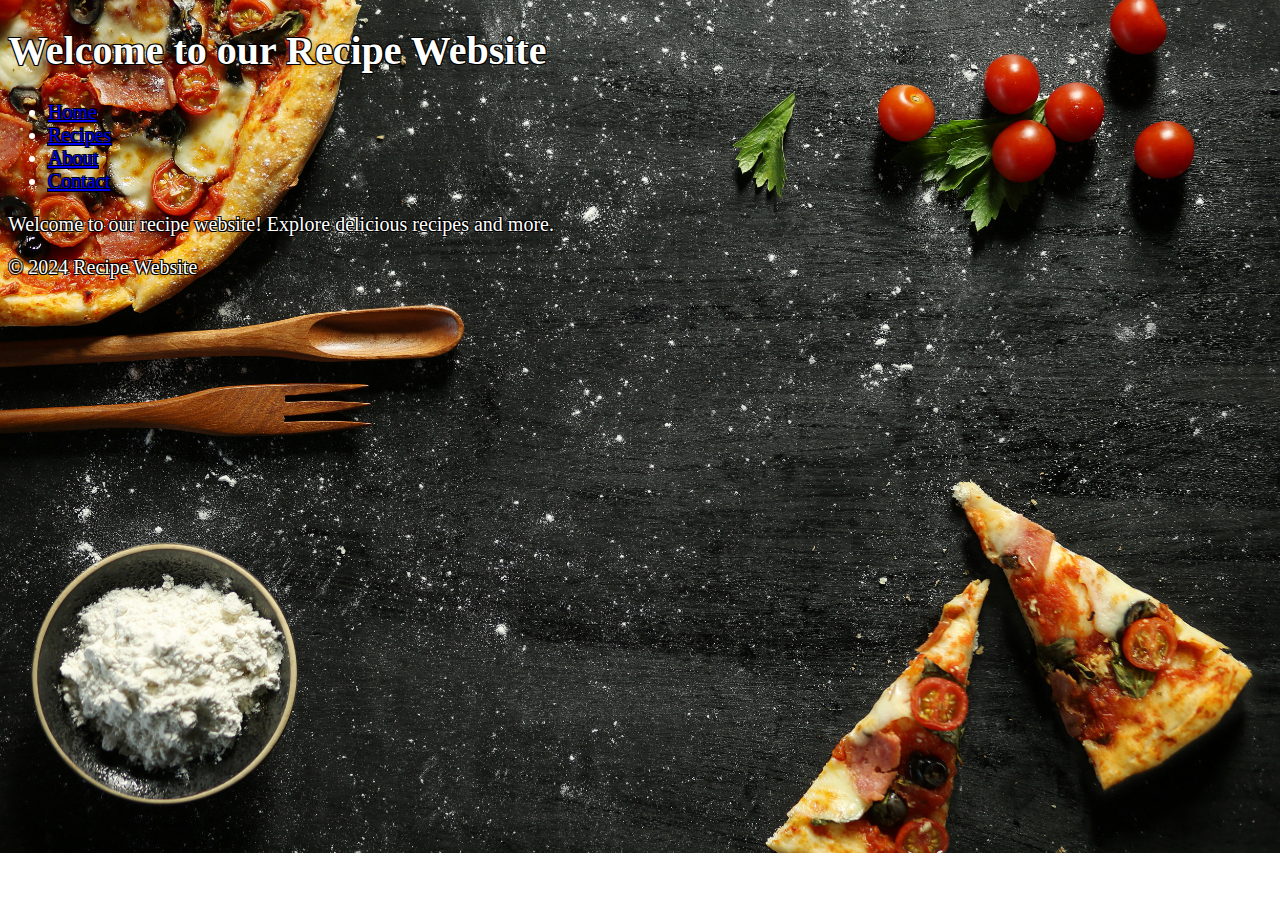
<file: index.html>
<!DOCTYPE html>
<html lang="en">
<head>
    <meta charset="UTF-8">
    <meta name="viewport" content="width=device-width, initial-scale=1.0">
    <title>Recipe Website</title>
    <link rel="stylesheet" href="style.css">
    <style>
        body {
            color: white;
            font-size: 20px;
            text-shadow:
                -1px -1px 0 #000,
                1px -1px 0 #000,
                -1px 1px 0 #000,
                1px 1px 0 #000;
        }
    </style>
</head>
<body>
    <header>
        <h1>Welcome to our Recipe Website</h1>
    </header>
    <nav>
        <ul>
            <li><a href="index.html">Home</a></li>
            <li><a href="recipes.html">Recipes</a></li>
            <li><a href="about.html">About</a></li>
            <li><a href="contact.html">Contact</a></li>
        </ul>
    </nav>
    <main>
        <p>Welcome to our recipe website! Explore delicious recipes and more.</p>
    </main>
    <footer>
        <p>&copy; 2024 Recipe Website</p>
    </footer>
</body>
</html>
</file>
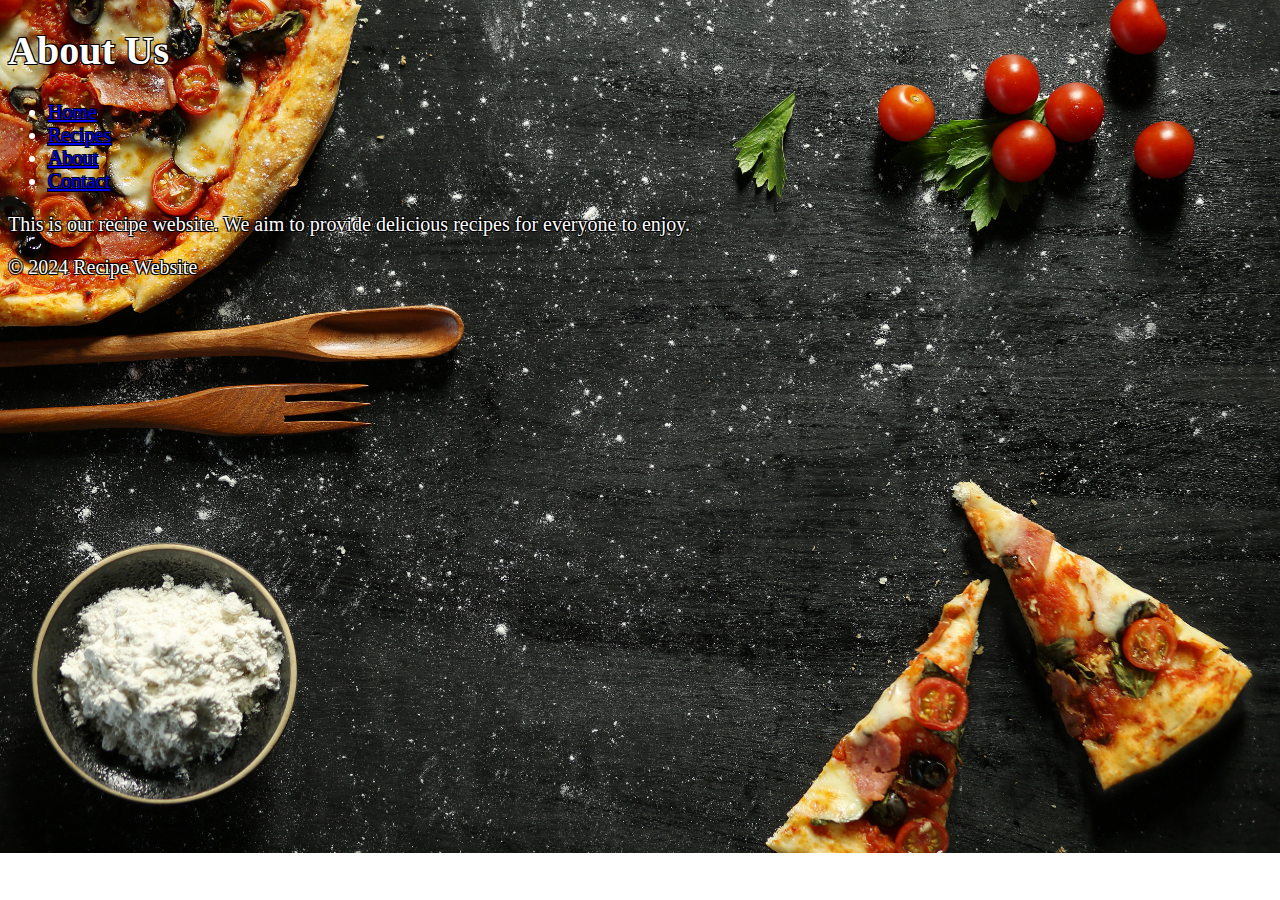
<file: about.html>
<!DOCTYPE html>
<html lang="en">
<head>
    <meta charset="UTF-8">
    <meta name="viewport" content="width=device-width, initial-scale=1.0">
    <title>About</title>
    <link rel="stylesheet" href="style.css">
    <style>
        body {
            color: white;
            font-size: 20px;
            text-shadow:
                -1px -1px 0 #000,
                1px -1px 0 #000,
                -1px 1px 0 #000,
                1px 1px 0 #000;
        }
    </style>
</head>
<body>
    <header>
        <h1>About Us</h1>
    </header>
    <nav>
        <ul>
            <li><a href="index.html">Home</a></li>
            <li><a href="recipes.html">Recipes</a></li>
            <li><a href="about.html">About</a></li>
            <li><a href="contact.html">Contact</a></li>
        </ul>
    </nav>
    <main>
        <p>This is our recipe website. We aim to provide delicious recipes for everyone to enjoy.</p>
    </main>
    <footer>
        <p>&copy; 2024 Recipe Website</p>
    </footer>
</body>
</html>
</file>
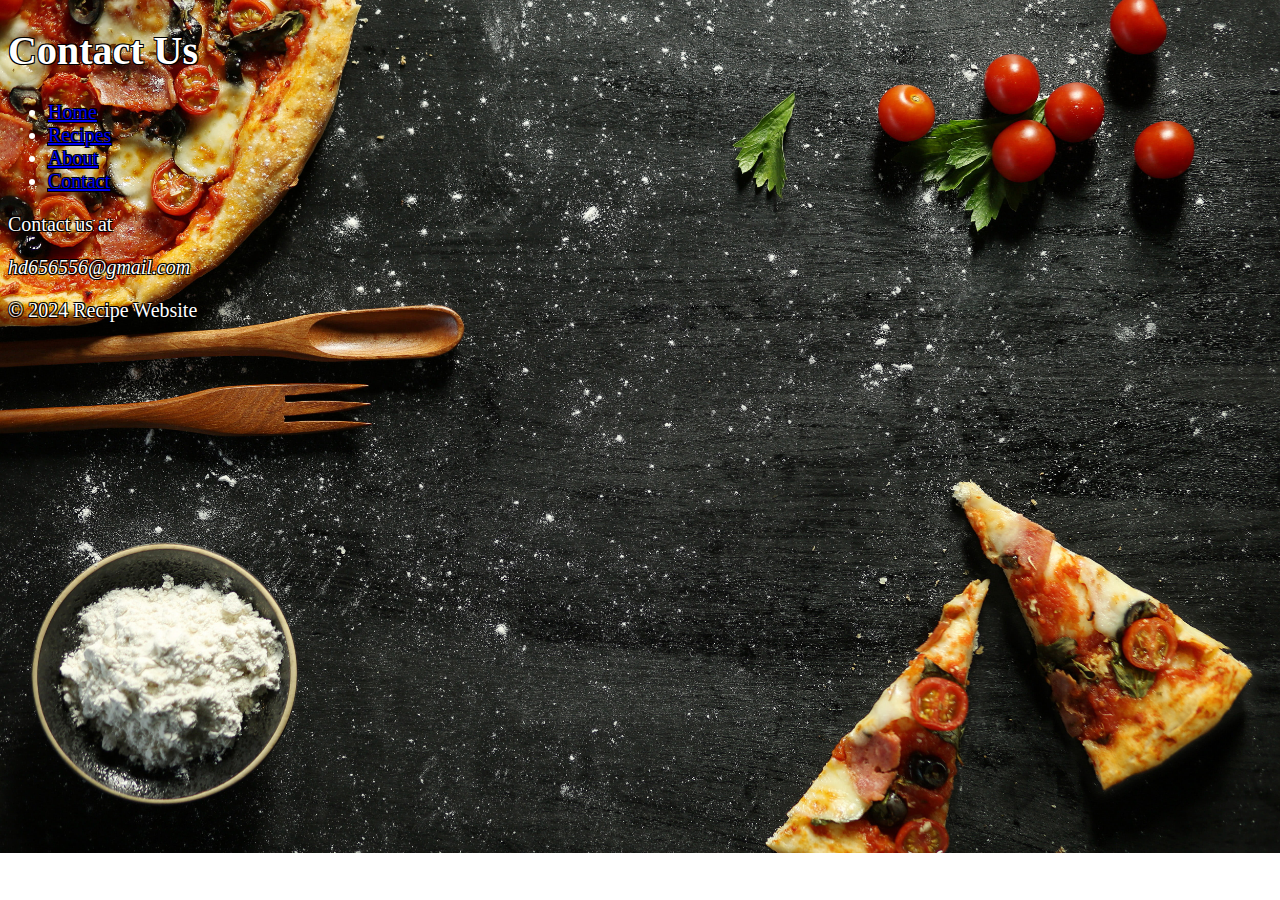
<file: contact.html>
<!DOCTYPE html>
<html lang="en">
<head>
    <meta charset="UTF-8">
    <meta name="viewport" content="width=device-width, initial-scale=1.0">
    <title>Contact Us</title>
    <link rel="stylesheet" href="style.css">
    <style>
        body {
            color: white;
            font-size: 20px;
            text-shadow:
                -1px -1px 0 #000,
                1px -1px 0 #000,
                -1px 1px 0 #000,
                1px 1px 0 #000;
        }
    </style>
</head>
<body>
    <header>
        <h1>Contact Us</h1>
    </header>
    <nav>
        <ul>
            <li><a href="index.html">Home</a></li>
            <li><a href="recipes.html">Recipes</a></li>
            <li><a href="about.html">About</a></li>
            <li><a href="contact.html">Contact</a></li>
        </ul>
    </nav>
    <main>
        <p>Contact us at <address>hd656556@gmail.com</address></p>
    </main>
    <footer>
        <p>&copy; 2024 Recipe Website</p>
    </footer>
</body>
</html>
</file>
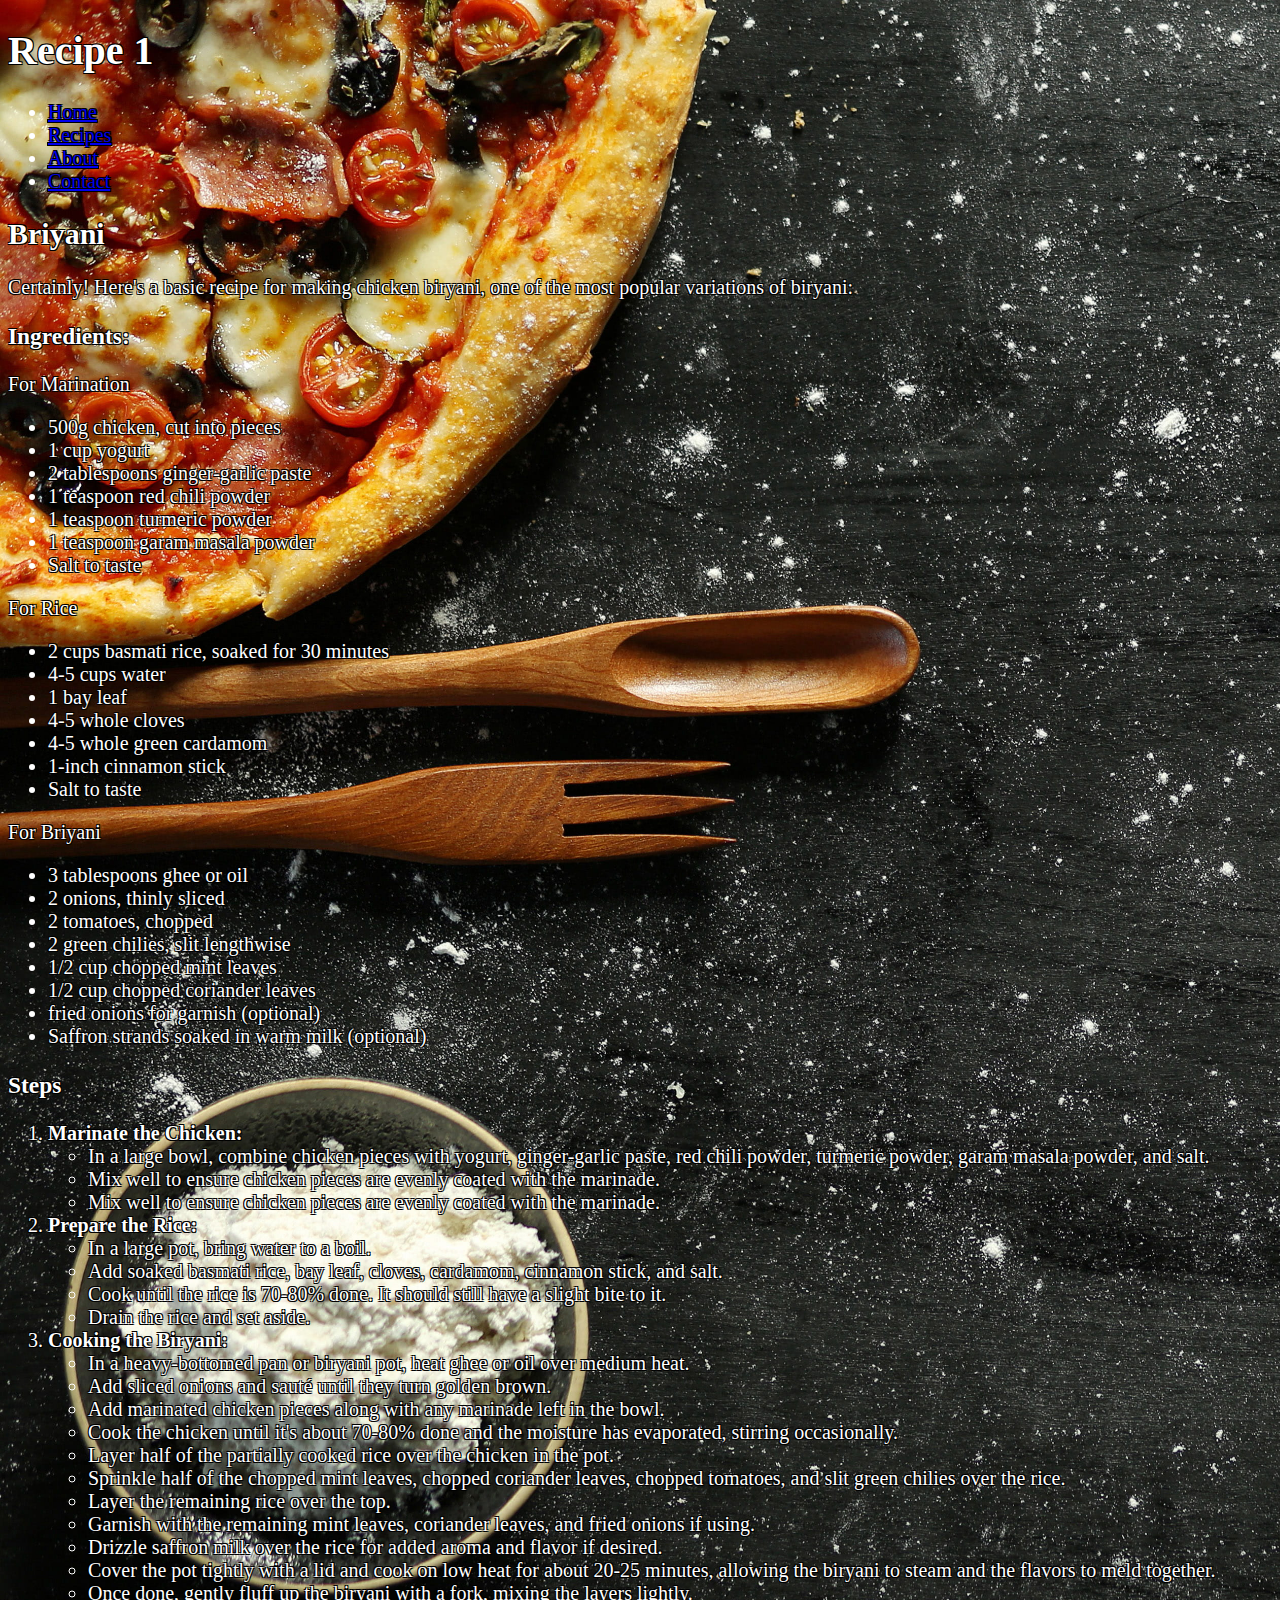
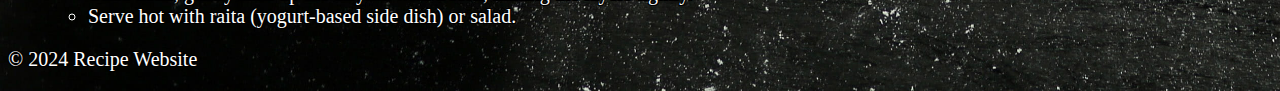
<file: recipe1.html>
<!DOCTYPE html>
<html lang="en">

<head>
    <meta charset="UTF-8">
    <meta name="viewport" content="width=device-width, initial-scale=1.0">
    <title>Recipe 1</title>
    <link rel="stylesheet" href="style.css">
    <style>
        body {
            color: white;
            font-size: 20px;
            text-shadow:
                -1px -1px 0 #000,
                1px -1px 0 #000,
                -1px 1px 0 #000,
                1px 1px 0 #000;
        }
    </style>
</head>

<body>
    <header>
        <h1>Recipe 1</h1>
    </header>
    <nav>
        <ul>
            <li><a href="index.html">Home</a></li>
            <li><a href="recipes.html">Recipes</a></li>
            <li><a href="about.html">About</a></li>
            <li><a href="contact.html">Contact</a></li>
        </ul>
    </nav>
    <main>
        <h2>Briyani</h2>
        <p>Certainly! Here's a basic recipe for making chicken biryani, one of the most popular variations of biryani:
        </p>
        <h3>Ingredients:</h3>
        <p>For Marination</p>
        <ul>
            <li>500g chicken, cut into pieces</li>
            <li>1 cup yogurt</li>
            <li>2 tablespoons ginger-garlic paste</li>
            <li>1 teaspoon red chili powder</li>
            <li>1 teaspoon turmeric powder</li>
            <li>1 teaspoon garam masala powder</li>
            <li>Salt to taste</li>
        </ul>
        <p>For Rice</p>
        <ul>
            <li>2 cups basmati rice, soaked for 30 minutes</li>
            <li>4-5 cups water</li>
            <li>1 bay leaf</li>
            <li>4-5 whole cloves</li>
            <li>4-5 whole green cardamom</li>
            <li>1-inch cinnamon stick</li>
            <li>Salt to taste</li>
        </ul>
        <p>For Briyani</p>
        <ul>
            <li>3 tablespoons ghee or oil</li>
            <li>2 onions, thinly sliced</li>
            <li>2 tomatoes, chopped</li>
            <li>2 green chilies, slit lengthwise</li>
            <li>1/2 cup chopped mint leaves</li>
            <li>1/2 cup chopped coriander leaves</li>
            <li>fried onions for garnish (optional)</li>
            <li>Saffron strands soaked in warm milk (optional)</li>
        </ul>
        <h3>Steps</h3>
        <ol>
            <li><b>Marinate the Chicken:</b>
                <ul>
                    <li>In a large bowl, combine chicken pieces with yogurt, ginger-garlic paste, red chili powder,
                        turmeric
                        powder, garam masala powder, and salt.</li>
                    <li>Mix well to ensure chicken pieces are evenly coated with the marinade.</li>
                    <li>Mix well to ensure chicken pieces are evenly coated with the marinade.</li>
                </ul>
            </li>
            <li><b>Prepare the Rice:</b>
                <ul>
                    <li>In a large pot, bring water to a boil.</li>
                    <li>Add soaked basmati rice, bay leaf, cloves, cardamom, cinnamon stick, and salt.</li>
                    <li>Cook until the rice is 70-80% done. It should still have a slight bite to it.</li>
                    <li>Drain the rice and set aside.</li>
                </ul>
            </li>
            <li><b>Cooking the Biryani:</b>
                <ul>
                    <li>In a heavy-bottomed pan or biryani pot, heat ghee or oil over medium heat.</li>
                    <li>Add sliced onions and sauté until they turn golden brown.</li>
                    <li>Add marinated chicken pieces along with any marinade left in the bowl.</li>
                    <li>Cook the chicken until it's about 70-80% done and the moisture has evaporated, stirring
                        occasionally.</li>
                    <li>Layer half of the partially cooked rice over the chicken in the pot.</li>
                    <li>Sprinkle half of the chopped mint leaves, chopped coriander leaves, chopped tomatoes, and slit
                        green
                        chilies over the rice.</li>
                    <li>Layer the remaining rice over the top.</li>
                    <li>Garnish with the remaining mint leaves, coriander leaves, and fried onions if using.</li>
                    <li>Drizzle saffron milk over the rice for added aroma and flavor if desired.</li>
                    <li>Cover the pot tightly with a lid and cook on low heat for about 20-25 minutes, allowing the
                        biryani
                        to steam and the flavors to meld together.</li>
                    <li>Once done, gently fluff up the biryani with a fork, mixing the layers lightly.</li>
                    <li>Serve hot with raita (yogurt-based side dish) or salad.</li>
                </ul>
            </li>
        </ol>
    </main>
    <footer>
        <p>&copy; 2024 Recipe Website</p>
    </footer>
</body>

</html>
</file>
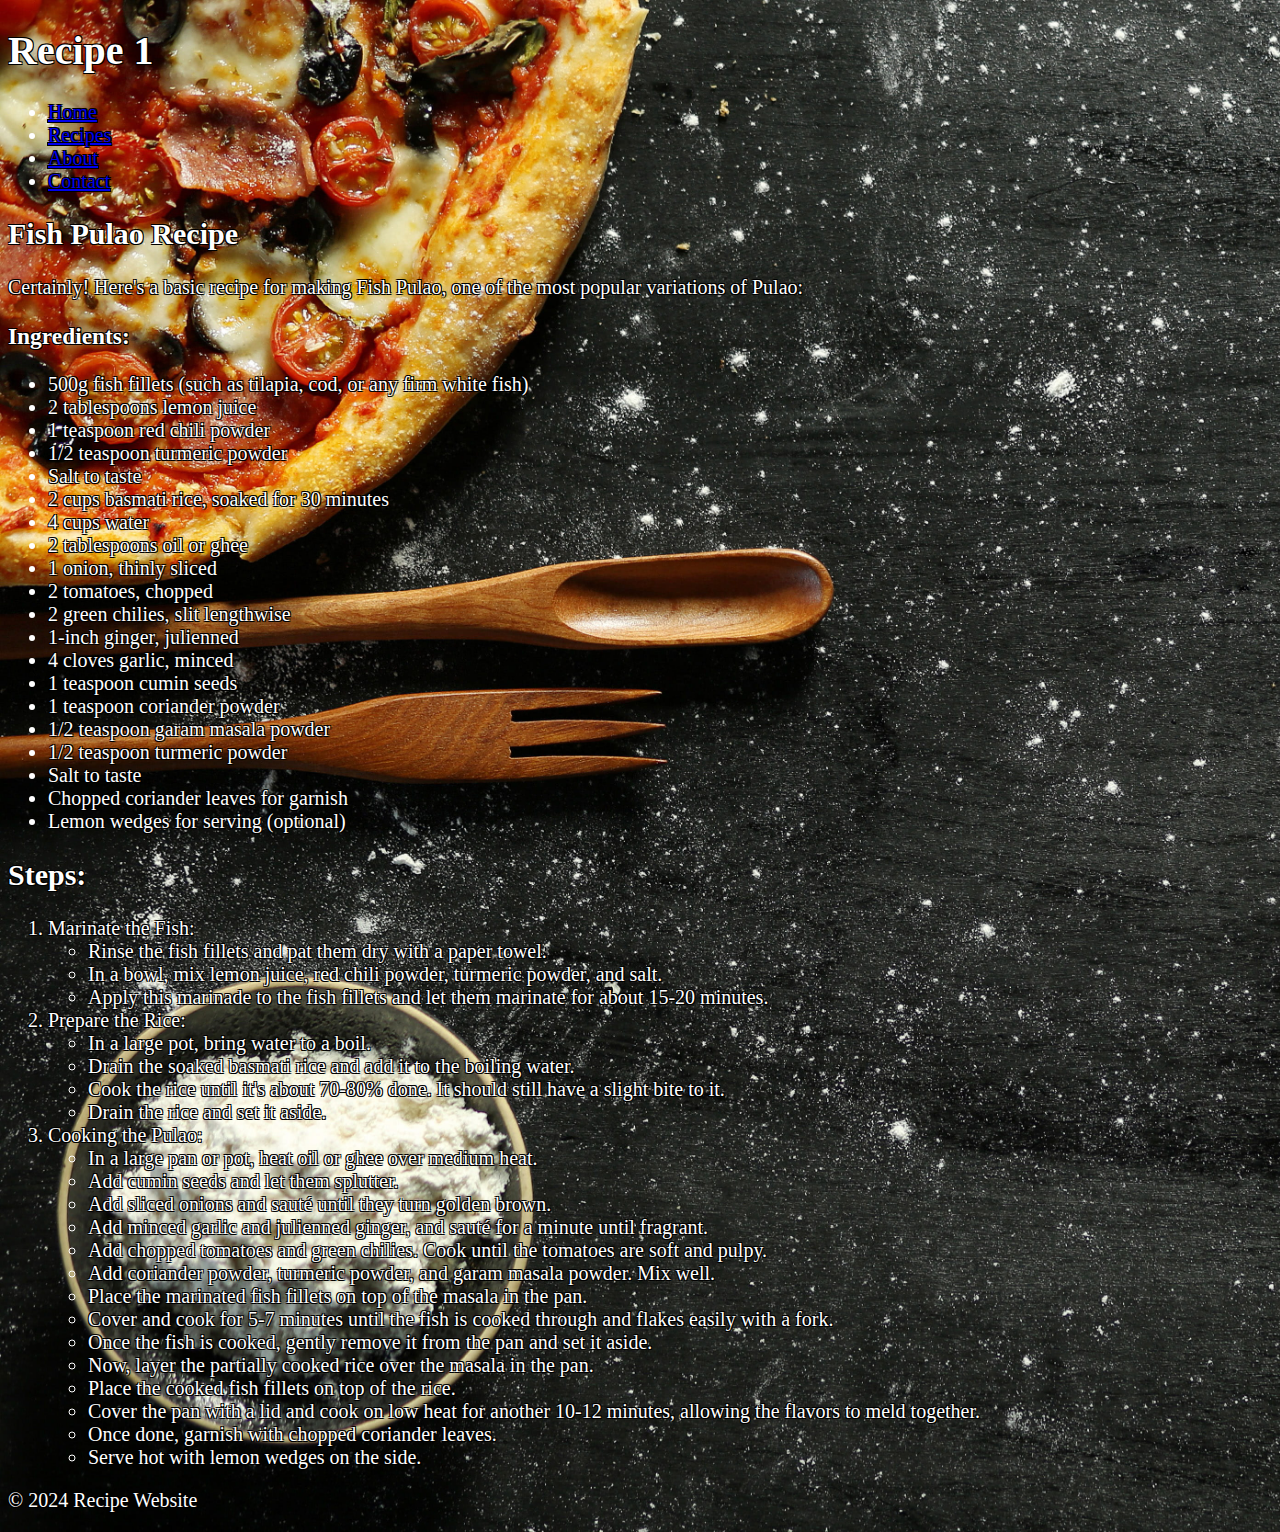
<file: recipe2.html>
<!DOCTYPE html>
<html lang="en">

<head>
    <meta charset="UTF-8">
    <meta name="viewport" content="width=device-width, initial-scale=1.0">
    <title>Recipe 1</title>
    <link rel="stylesheet" href="style.css">
    <style>
        body {
            color: white;
            font-size: 20px;
            text-shadow:
                -1px -1px 0 #000,
                1px -1px 0 #000,
                -1px 1px 0 #000,
                1px 1px 0 #000;
        }
    </style>
</head>

<body>
    <header>
        <h1>Recipe 1</h1>
    </header>
    <nav>
        <ul>
            <li><a href="index.html">Home</a></li>
            <li><a href="recipes.html">Recipes</a></li>
            <li><a href="about.html">About</a></li>
            <li><a href="contact.html">Contact</a></li>
        </ul>
    </nav>
    <main>
        <h2>Fish Pulao Recipe</h2>
        <p>Certainly! Here's a basic recipe for making Fish Pulao, one of the most popular variations of Pulao:
        </p>
        <h3>Ingredients:</h3>
        <ul>
            <li>500g fish fillets (such as tilapia, cod, or any firm white fish)</li>
            <li>2 tablespoons lemon juice</li>
            <li>1 teaspoon red chili powder</li>
            <li>1/2 teaspoon turmeric powder</li>
            <li>Salt to taste</li>
            <li>2 cups basmati rice, soaked for 30 minutes</li>
            <li>4 cups water</li>
            <li>2 tablespoons oil or ghee</li>
            <li>1 onion, thinly sliced</li>
            <li>2 tomatoes, chopped</li>
            <li>2 green chilies, slit lengthwise</li>
            <li>1-inch ginger, julienned</li>
            <li>4 cloves garlic, minced</li>
            <li>1 teaspoon cumin seeds</li>
            <li>1 teaspoon coriander powder</li>
            <li>1/2 teaspoon garam masala powder</li>
            <li>1/2 teaspoon turmeric powder</li>
            <li>Salt to taste</li>
            <li>Chopped coriander leaves for garnish</li>
            <li>Lemon wedges for serving (optional)</li>
        </ul>

        <h2>Steps:</h2>
        <ol>
            <li>Marinate the Fish:
                <ul>
                    <li>Rinse the fish fillets and pat them dry with a paper towel.</li>
                    <li>In a bowl, mix lemon juice, red chili powder, turmeric powder, and salt.</li>
                    <li>Apply this marinade to the fish fillets and let them marinate for about 15-20 minutes.</li>
                </ul>
            </li>
            <li>Prepare the Rice:
                <ul>
                    <li>In a large pot, bring water to a boil.</li>
                    <li>Drain the soaked basmati rice and add it to the boiling water.</li>
                    <li>Cook the rice until it's about 70-80% done. It should still have a slight bite to it.</li>
                    <li>Drain the rice and set it aside.</li>
                </ul>
            </li>
            <li>Cooking the Pulao:
                <ul>
                    <li>In a large pan or pot, heat oil or ghee over medium heat.</li>
                    <li>Add cumin seeds and let them splutter.</li>
                    <li>Add sliced onions and sauté until they turn golden brown.</li>
                    <li>Add minced garlic and julienned ginger, and sauté for a minute until fragrant.</li>
                    <li>Add chopped tomatoes and green chilies. Cook until the tomatoes are soft and pulpy.</li>
                    <li>Add coriander powder, turmeric powder, and garam masala powder. Mix well.</li>
                    <li>Place the marinated fish fillets on top of the masala in the pan.</li>
                    <li>Cover and cook for 5-7 minutes until the fish is cooked through and flakes easily with a fork.
                    </li>
                    <li>Once the fish is cooked, gently remove it from the pan and set it aside.</li>
                    <li>Now, layer the partially cooked rice over the masala in the pan.</li>
                    <li>Place the cooked fish fillets on top of the rice.</li>
                    <li>Cover the pan with a lid and cook on low heat for another 10-12 minutes, allowing the flavors to
                        meld together.</li>
                    <li>Once done, garnish with chopped coriander leaves.</li>
                    <li>Serve hot with lemon wedges on the side.</li>
                </ul>
            </li>
        </ol>
    </main>
    <footer>
        <p>&copy; 2024 Recipe Website</p>
    </footer>
</body>

</html>
</file>
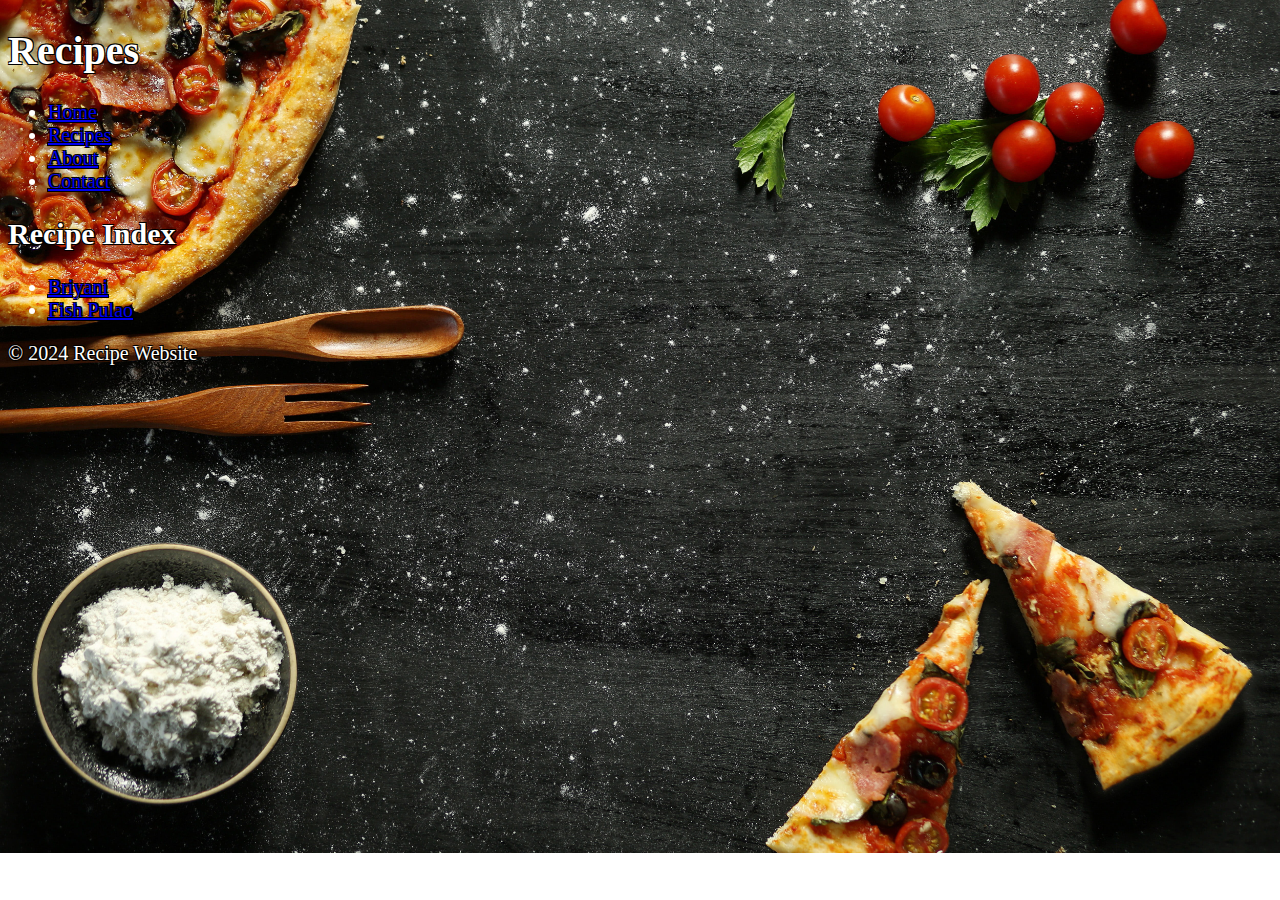
<file: recipes.html>
<!DOCTYPE html>
<html lang="en">
<head>
    <meta charset="UTF-8">
    <meta name="viewport" content="width=device-width, initial-scale=1.0">
    <title>Recipes</title>
    <link rel="stylesheet" href="style.css">
    <style>
        body {
            color: white;
            font-size: 20px;
            text-shadow:
                -1px -1px 0 #000,
                1px -1px 0 #000,
                -1px 1px 0 #000,
                1px 1px 0 #000;
        }
    </style>
</head>
<body>
    <header>
        <h1>Recipes</h1>
    </header>
    <nav>
        <ul>
            <li><a href="index.html">Home</a></li>
            <li><a href="recipes.html">Recipes</a></li>
            <li><a href="about.html">About</a></li>
            <li><a href="contact.html">Contact</a></li>
        </ul>
    </nav>
    <main>
        <h2>Recipe Index</h2>
        <ul>
            <li><a href="recipe1.html">Briyani</a></li>
            <li><a href="recipe2.html">Fish Pulao</a></li>
        </ul>
    </main>
    <footer>
        <p>&copy; 2024 Recipe Website</p>
    </footer>
</body>
</html>
</file>
<file: style.css>
body {
    background-image: url(./briyani\ 2.jpg); /* Replace 'path/to/your/image.jpg' with the path to your image file */
    background-size: cover;
    background-repeat: no-repeat;
}
</file>
